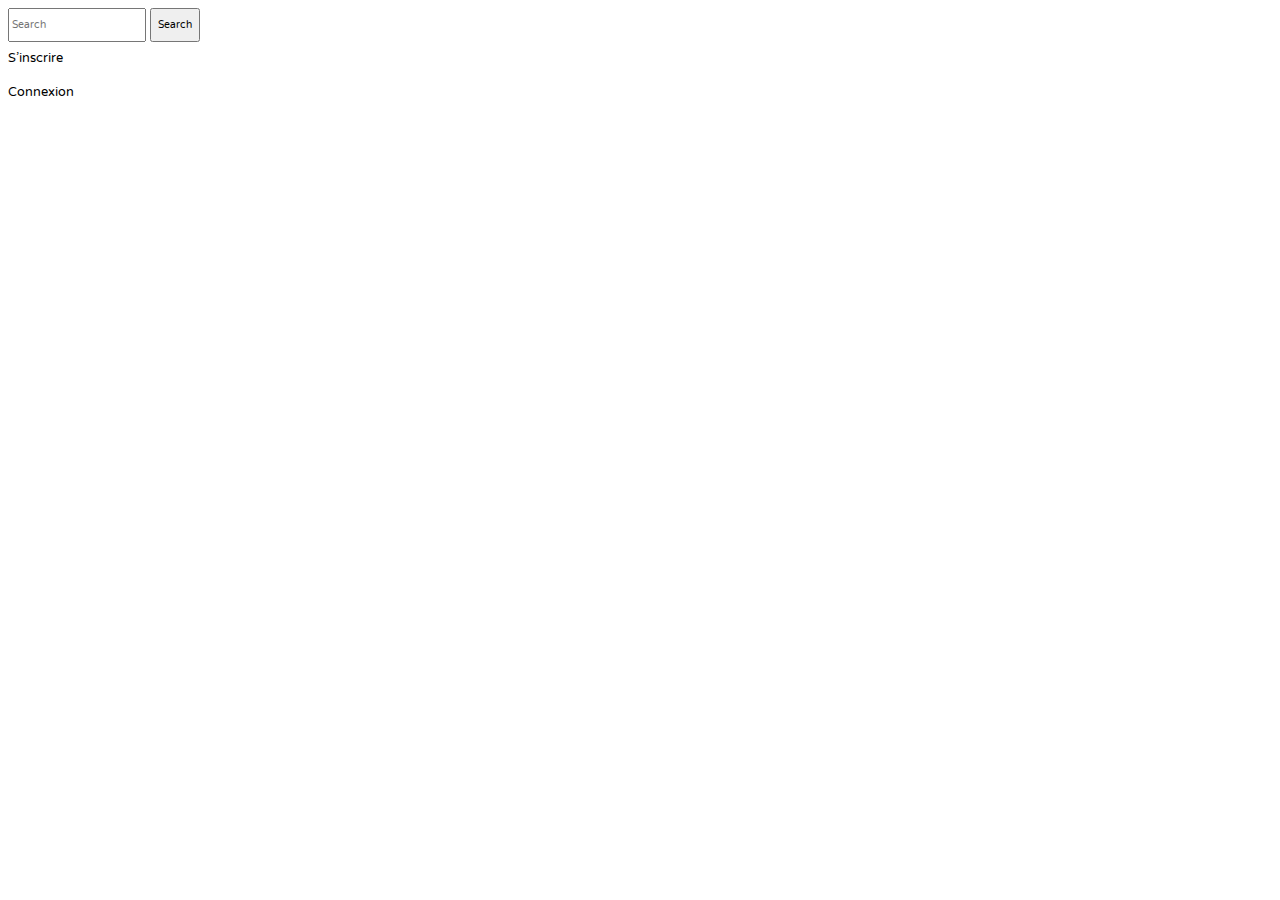
<file: public/jalon1/index.html>
<!DOCTYPE html>
<html lang="en">

<head>
    <meta charset="UTF-8">
    <meta http-equiv="X-UA-Compatible" content="IE=edge">
    <meta name="viewport" content="width=device-width, initial-scale=1.0">
    <!-- Bootstrap CSS -->
    <link href="https://cdn.jsdelivr.net/npm/bootstrap@5.1.3/dist/css/bootstrap.min.css" rel="stylesheet"
        integrity="sha384-1BmE4kWBq78iYhFldvKuhfTAU6auU8tT94WrHftjDbrCEXSU1oBoqyl2QvZ6jIW3" crossorigin="anonymous">
    <link href="./assets/styles.css" rel="stylesheet">
    <title>Accueil</title>
</head>

<body>

    <nav class="nav justify-content-center">

        <form class="d-flex">
            <input class="form-control me-2 " type="search" placeholder="Search" aria-label="Search">
            <button class="btn btn-outline-success" type="submit">Search</button>
        </form>
        <li class="nav-item">
            <a class="nav-link" href="./register.html">S'inscrire</a>
        </li>
        <li class="nav-item">
            <a class="nav-link" href="./login.html">Connexion</a>
        </li>

    </nav>
</body>

</html>
</file>
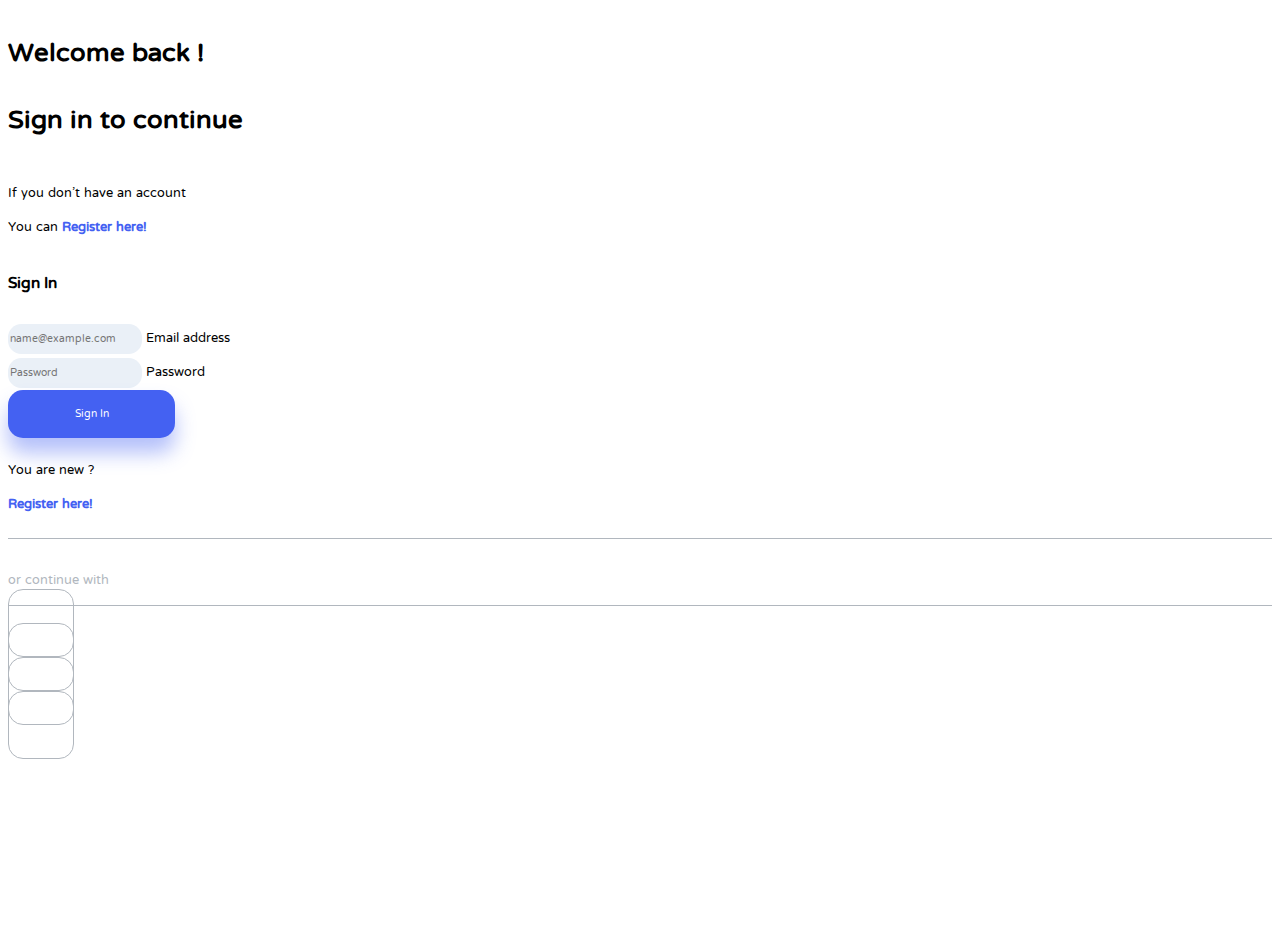
<file: public/jalon1/login.html>
<!doctype html>
<html lang="en">

<head>
    <!-- Required meta tags -->
    <meta charset="utf-8">
    <meta name="viewport" content="width=device-width, initial-scale=1">

    <!-- Bootstrap CSS -->
    <link href="https://cdn.jsdelivr.net/npm/bootstrap@5.1.3/dist/css/bootstrap.min.css" rel="stylesheet"
        integrity="sha384-1BmE4kWBq78iYhFldvKuhfTAU6auU8tT94WrHftjDbrCEXSU1oBoqyl2QvZ6jIW3" crossorigin="anonymous">
    <link href="./assets/styles.css" rel="stylesheet">

    <title>Hello, world!</title>
</head>

<body>
    <div class="container-fluid" style="height: 100vh;">
        <div class="h-100 d-flex container-fluid align-items-center">
            <div class="d-flex flex-fill d-none d-md-block">
                <div class="d-flex justify-content-center">
                    <div class="d-flex flex-column">
                        <h1 class="fw-bold">Welcome back !</br>Sign in to continue</h1>
                        <p>If you don't have an account </br>You can <a style="cursor: pointer;"
                                href="/HTML/register.html" id="registerBtn"><strong class="theme-font-color">Register
                                    here!</strong></a></p>
                    </div>
                </div>
            </div>
            <div class="d-flex flex-column justify-content-center flex-fill">
                <h3>Sign In</h3>
                <form id="loginForm">
                    <div class="mb-3">
                        <!--<label for="login_email_input">Email address</label>-->
                        <div class="form-floating">
                            <input required name="mail" type="email" class="form-control"
                                style="background-color: var(--input-bg-color); border: none; border-radius: 1em;"
                                id="login_email_input" placeholder="name@example.com">
                            <label for="login_email_input">Email address</label>
                        </div>
                    </div>
                    <div class="mb-3">
                        <!--<label for="login_password_input">Password</label>-->
                        <div class="form-floating">
                            <input required name="password" type="password" class="form-control"
                                style="background-color: var(--input-bg-color); border: none; border-radius: 1em;"
                                id="login_password_input" placeholder="Password">
                            <label for="login_password_input">Password</label>
                        </div>
                    </div>
                    <div id="err_msg" class="text-danger">
                    </div>
                    <div class="d-flex justify-content-center mb-3">
                        <button class="colorful-btn" id="loginSubmitBtn" type="submit">Sign In</button>
                    </div>
                </form>
                <div class="d-sm-flex d-md-none mb-3">
                    <p>You are new ? </br><a style="cursor: pointer;" href="/access/register" id="registerBtn"><strong
                                class="theme-font-color">Register here!</strong></a></p>
                </div>
                <div class="d-flex justify-content-center mb-5">
                    <div class="col align-self-center">
                        <div class="ui-line accent-element"></div>
                    </div>
                    <div class="col text-center">
                        <p style="transform: translateY(25%);" class="accent-text">or continue with</p>
                    </div>
                    <div class="col align-self-center">
                        <div class="ui-line accent-element"></div>
                    </div>
                </div>
                <div class="d-flex">
                    <div class="col text-center"><a href="#" class="accent-border font-color"
                            style="padding: 1em 2em; border-radius: 15px;"><i class="fab fa-google"></i></a></div>
                    <div class="col text-center"><a href="#" class="accent-border font-color"
                            style="padding: 1em 2em; border-radius: 15px;"><i class="fab fa-facebook-f"></i></a></div>
                    <div class="col text-center"><a href="#" class="accent-border font-color"
                            style="padding: 1em 2em; border-radius: 15px;"><i class="fab fa-twitter"></i></a></div>
                    <div class="col text-center"><a href="#" class="accent-border font-color"
                            style="padding: 1em 2em; border-radius: 15px;"><i class="fab fa-apple"></i></a></div>
                </div>
            </div>
        </div>
    </div>

</html>
</file>
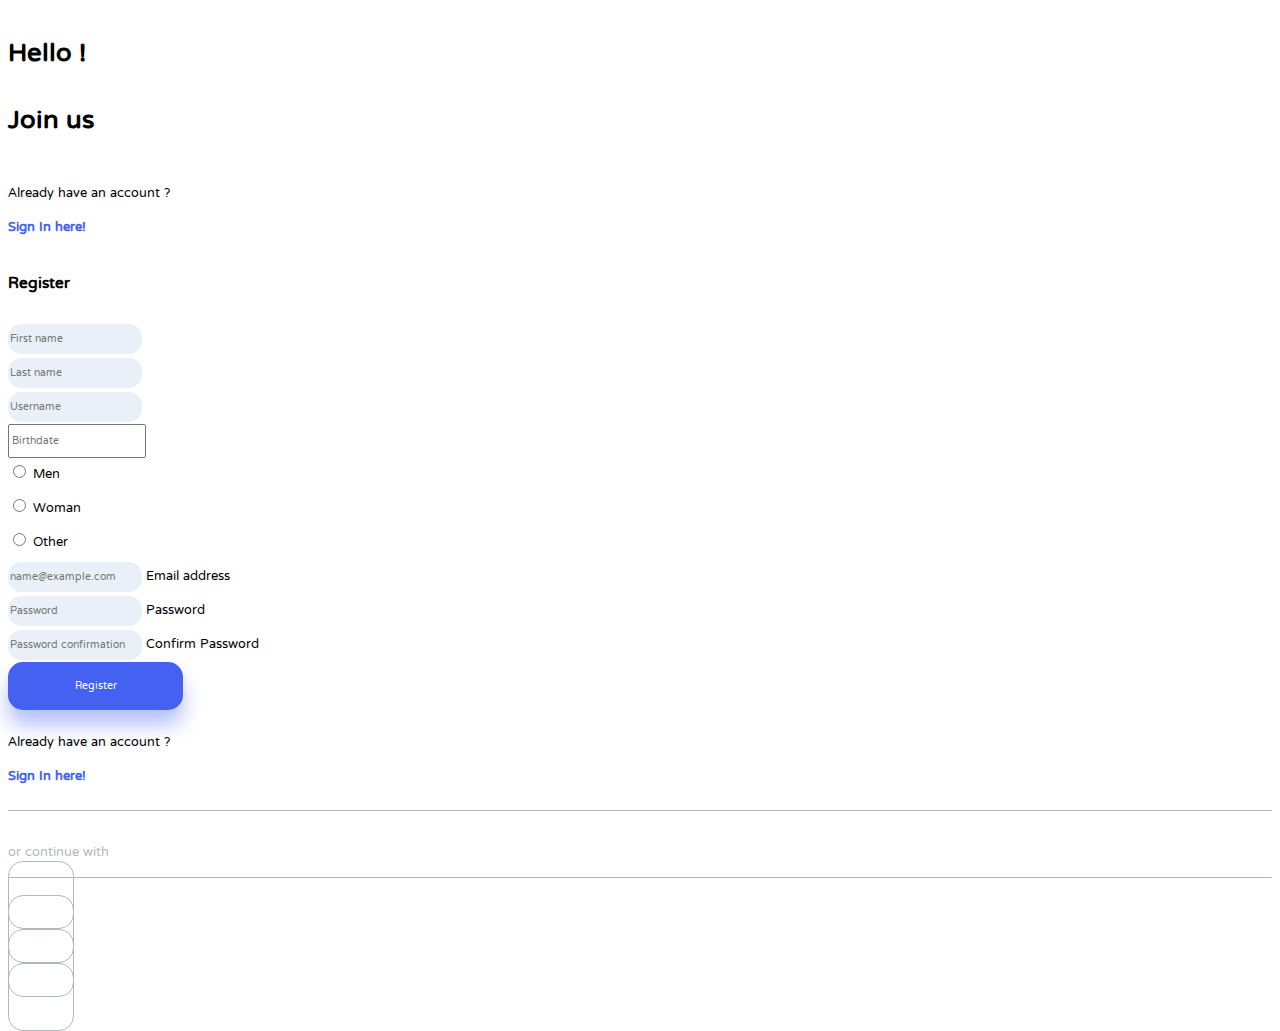
<file: public/jalon1/register.html>
<!DOCTYPE html>
<html lang="en">

<head>
    <meta charset="UTF-8">
    <meta http-equiv="X-UA-Compatible" content="IE=edge">
    <meta name="viewport" content="width=device-width, initial-scale=1.0">
    <link href="https://cdn.jsdelivr.net/npm/bootstrap@5.1.3/dist/css/bootstrap.min.css" rel="stylesheet"
        integrity="sha384-1BmE4kWBq78iYhFldvKuhfTAU6auU8tT94WrHftjDbrCEXSU1oBoqyl2QvZ6jIW3" crossorigin="anonymous">
    <link href="./assets/styles.css" rel="stylesheet">
    <title>Register</title>
</head>

<div class="container-fluid py-3">
    <div class="d-flex container-fluid align-items-center">
        <div class="d-flex flex-fill d-none d-md-block">
            <div class="d-flex justify-content-center">
                <div class="d-flex flex-column">
                    <h1 class="fw-bold">Hello !</br>Join us</h1>
                    <p>Already have an account ? </br><a style="cursor: pointer;" href="/HTML/login.html"
                            id="loginBtn"><strong class="theme-font-color">Sign In here!</strong></a></p>
                </div>
            </div>
        </div>
        <div class="d-flex flex-column justify-content-center flex-fill">
            <h3>Register</h3>
            <form id="registerForm">
                <div class="row g-3 mb-3">
                    <div class="col">
                        <input required type="text" name="first_name" class="form-control" placeholder="First name"
                            aria-label="First name"
                            style="background-color: var(--input-bg-color); border: none; border-radius: 1em;">
                    </div>
                    <div class="col">
                        <input required type="text" name="last_name" class="form-control" placeholder="Last name"
                            aria-label="Last name"
                            style="background-color: var(--input-bg-color); border: none; border-radius: 1em;">
                    </div>
                </div>
                <div class="row g-3 mb-3">
                    <div class="col">
                        <input required type="text" name="username" class="form-control" placeholder="Username"
                            aria-label="User name"
                            style="background-color: var(--input-bg-color); border: none; border-radius: 1em;">
                    </div>
                    <div class="col">
                        <div class="input-group date">
                            <input required name="birth_date" placeholder="Birthdate" type="text"
                                data-provide="datepicker" class="form-control"><span class="input-group-text"><i
                                    class="far fa-calendar-alt"></i></span>
                        </div>
                    </div>
                </div>
                <div class="mb-3">
                    <div class="form-check form-check-inline">
                        <input required name="gender" class="form-check-input" type="radio" name="inlineRadioOptions"
                            id="inlineRadio1" value="men">
                        <label class="form-check-label" for="inlineRadio1">Men</label>
                    </div>
                    <div class="form-check form-check-inline">
                        <input required name="gender" class="form-check-input" type="radio" name="inlineRadioOptions"
                            id="inlineRadio2" value="woman">
                        <label class="form-check-label" for="inlineRadio2">Woman</label>
                    </div>
                    <div class="form-check form-check-inline">
                        <input required name="gender" class="form-check-input" type="radio" name="inlineRadioOptions"
                            id="inlineRadio3" value="other">
                        <label class="form-check-label" for="inlineRadio3">Other</label>
                    </div>
                </div>
                <div class="mb-3">
                    <!--<label for="floatingInput">Email address</label>-->
                    <div class="form-floating">
                        <input required name="mail" type="email" class="form-control"
                            style="background-color: var(--input-bg-color); border: none; border-radius: 1em;"
                            id="floatingInput" placeholder="name@example.com">
                        <label for="floatingInput">Email address</label>
                    </div>
                </div>
                <div class="mb-3">
                    <!--<label for="floatingPassword">Password</label>-->
                    <div class="form-floating">
                        <input required name="password" type="password" class="form-control"
                            style="background-color: var(--input-bg-color); border: none; border-radius: 1em;"
                            id="floatingPassword" placeholder="Password">
                        <label for="floatingPassword">Password</label>
                    </div>
                </div>
                <div class="mb-3">
                    <div class="form-floating">
                        <input required name="password_confirmation" type="password" class="form-control"
                            style="background-color: var(--input-bg-color); border: none; border-radius: 1em;"
                            id="floatingPasswordConfirm" placeholder="Password confirmation">
                        <label for="floatingPasswordConfirm">Confirm Password</label>
                    </div>
                </div>
                <div id="err_msg" class="text-danger"></div>
                <div class="d-flex justify-content-center mb-5">
                    <button class="colorful-btn" type="submit" id="registerSubmitBtn">Register</button>
                </div>
            </form>
            <div class="d-sm-flex d-md-none mb-3">
                <p>Already have an account ? </br><a style="cursor: pointer;" href="/access/" id="loginBtn"><strong
                            class="theme-font-color">Sign In here!</strong></a></p>
            </div>
            <div class="d-flex justify-content-center mb-5">
                <div class="col align-self-center">
                    <div class="ui-line accent-element"></div>
                </div>
                <div class="col text-center">
                    <p style="transform: translateY(25%);" class="accent-text">or continue with</p>
                </div>
                <div class="col align-self-center">
                    <div class="ui-line accent-element"></div>
                </div>
            </div>
            <div class="d-flex">
                <div class="col text-center"><a href="#" class="accent-border font-color"
                        style="padding: 1em 2em; border-radius: 15px;"><i class="fab fa-google"></i></a></div>
                <div class="col text-center"><a href="#" class="accent-border font-color"
                        style="padding: 1em 2em; border-radius: 15px;"><i class="fab fa-facebook-f"></i></a></div>
                <div class="col text-center"><a href="#" class="accent-border font-color"
                        style="padding: 1em 2em; border-radius: 15px;"><i class="fab fa-twitter"></i></a></div>
                <div class="col text-center"><a href="#" class="accent-border font-color"
                        style="padding: 1em 2em; border-radius: 15px;"><i class="fab fa-apple"></i></a></div>
            </div>
        </div>
    </div>
</div>
</body>

</html>
</file>
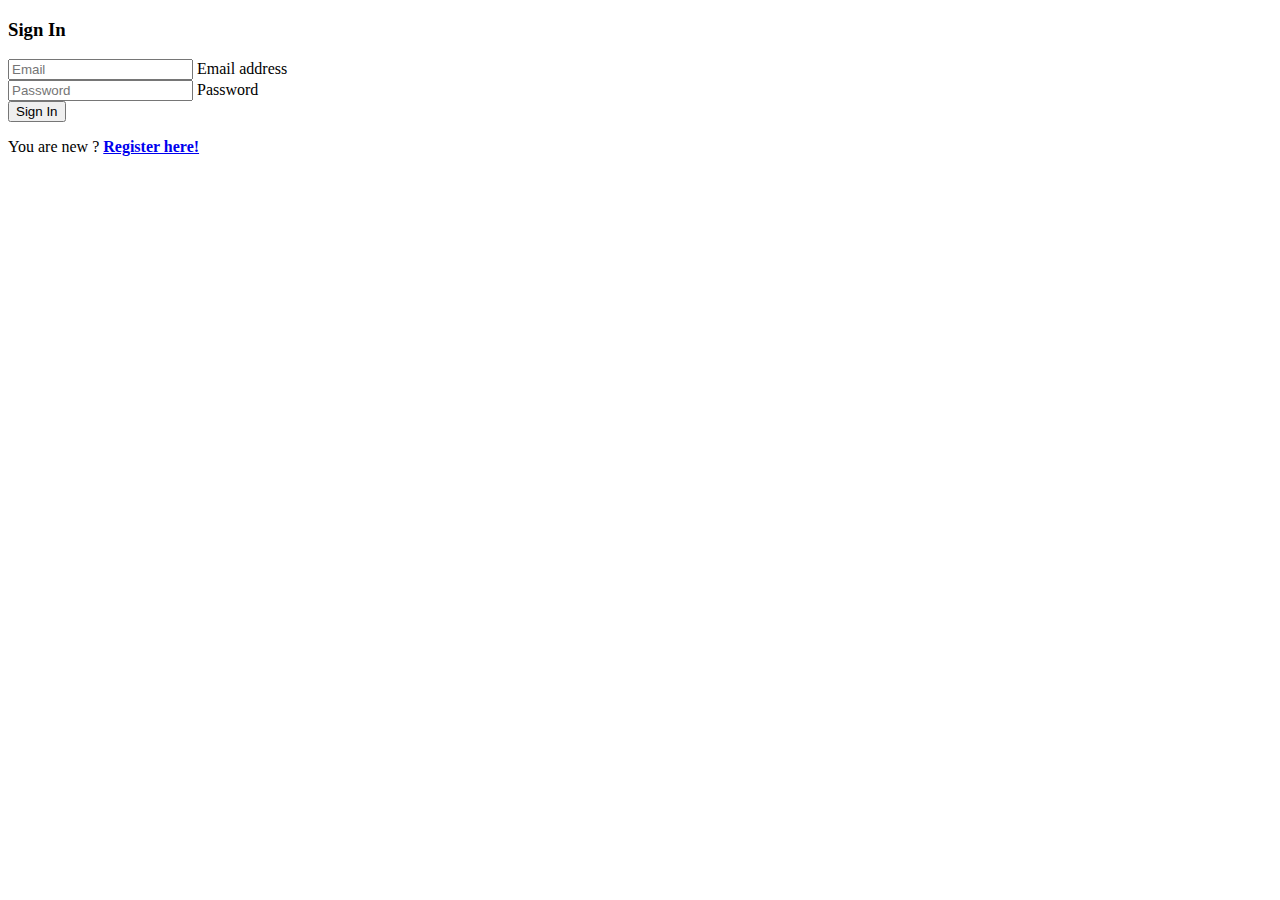
<file: public/jalon1/html_template/login.html>
<!DOCTYPE html>
<html lang="en">

<head>
    <meta charset="UTF-8">
    <meta http-equiv="X-UA-Compatible" content="IE=edge">
    <meta name="viewport" content="width=device-width, initial-scale=1.0">
    <link href="https://cdn.jsdelivr.net/npm/bootstrap@5.1.3/dist/css/bootstrap.min.css" rel="stylesheet"
        integrity="sha384-1BmE4kWBq78iYhFldvKuhfTAU6auU8tT94WrHftjDbrCEXSU1oBoqyl2QvZ6jIW3" crossorigin="anonymous">
    <title>Appa</title>
</head>

<body>
    <div class="d-flex">
        <div class="col-6 vh-100 d-flex align-items-center"
            style="background-image: url(theatre.jpg);background-size: cover;background-position: center;">

        </div>

        <div class="d-flex flex-column justify-content-center flex-fill p-3">
            <h3>Sign In</h3>
            <form id="loginForm">
                <div class="mb-3">
                    <div class="form-floating">
                        <input required name="mail" type="email" class="form-control" id="login_email_input"
                            placeholder="Email">
                        <label for="login_email_input">Email address</label>
                    </div>
                </div>
                <div class="mb-3">
                    <div class="form-floating">
                        <input required name="password" type="password" class="form-control" id="login_password_input"
                            placeholder="Password">
                        <label for="login_password_input">Password</label>
                    </div>
                </div>
                <div id="err_msg" class="text-danger">
                </div>
                <div class="d-flex justify-content-center mb-3">
                    <button class="btn btn-primary" id="loginSubmitBtn" type="submit">Sign In</button>
                </div>
            </form>
            <div class="d-sm-flex mb-3">
                <p>You are new ? <a style="cursor: pointer;" href="registerz.html" id="registerBtn"><strong
                            class="theme-font-color">Register here!</strong></a></p>
            </div>
        </div>


    </div>

</body>

</html>
</file>
<file: public/jalon1/assets/styles.css>
@import url('https://fonts.googleapis.com/css2?family=NTR&display=swap');
* {
    font-family: 'NTR', sans-serif;
}

.ui-line {
    width: 100%;
    height: 1px;
}

:root {
    --accent-color: #b1b7be;
    --default-font-color: #000;
    --input-bg-color: #eaf0f7;
    --theme-color: #4461f2;
    --default-bg-color: #fff;
}
.font-color {
    color: var(--default-font-color);
}
.theme-font-color {
    color: var(--theme-color);
}
.theme-background-color {
    background: var(--theme-color);
}
.accent-text {
    color: var(--accent-color);
}
.accent-element {
    background-color: var(--accent-color);
}
.accent-border {
    border: 1px var(--accent-color) solid;
}
.colorful-btn {
    background-color: #4461f2;
    box-shadow: 0px 15px 20px rgba(68, 97, 242, 0.4);
    color: #fff;

    font-weight: 500;
    border: none;
    border-radius: 15px;
    transition: all 0.3s ease 0s;
    cursor: pointer;
    outline: none;
    padding: 10px 5em;
}

a {
    color: var(--default-font-color);
    text-decoration: none;
}


/*PRELOADER*/
.preloader {
    background: rgba(0,0,0, 0.6);
    backdrop-filter: blur(6px);
    display: flex;
    align-items: center;
    justify-content: center;
    z-index: 1000;
    position: absolute;
    top: 0;
    left: 0;
}
  .pswp__preloader__icn {
    opacity:0.75;
    width: 14px;
    height: 14px;
    -webkit-animation: clockwise 500ms linear infinite;
    animation: clockwise 500ms linear infinite;
  }
  
  /* The idea of animating inner circle is based on Polymer loading indicator by Keanu Lee https://blog.keanulee.com/2014/10/20/the-tale-of-three-spinners.html */
  .pswp__preloader__cut {
    position: relative;
    width: 7px;
    height: 14px;
    overflow: hidden;
    
      position: absolute;
    top: 0;
    left: 0;
  }
  
  .pswp__preloader__donut--fake {
     box-sizing: border-box;
  
    width: 14px;
      height: 14px;
      
    
    border: 2px solid red;
     border-radius: 50%;
    position: absolute;
    top: 0;
    left: 0;
    
      background: none;
      margin:0;
  }
  
  .pswp__preloader__donut {
    box-sizing: border-box;
  
    width: 14px;
      height: 14px;
      
    
    border: 2px solid #FFF;
     border-radius: 50%;
    border-left-color: transparent;
    border-bottom-color: transparent;
    
      position: absolute;
    top: 0;
    left: 0;
   
    
    
      position: absolute;
    top: 0;
    left: 0;
    
      background: none;
      margin:0;
    
      -webkit-animation: donut-rotate 1000ms cubic-bezier(.4,0,.22,1) infinite;
    animation: donut-rotate 1000ms cubic-bezier(.4,0,.22,1) infinite;
  
  }
  
  
  @-webkit-keyframes clockwise {
    0% { -webkit-transform: rotate(0deg) }
    100% { -webkit-transform: rotate(360deg) }
  }
  @keyframes clockwise {
    0% { transform: rotate(0deg) }
    100% { transform: rotate(360deg) }
  }
  @-webkit-keyframes donut-rotate {
    0% { -webkit-transform: rotate(0) }
    50% { -webkit-transform: rotate(-140deg) }
    100% { -webkit-transform: rotate(0) }
  }
  @keyframes donut-rotate {
    0% { transform: rotate(0) }
    50% { transform: rotate(-140deg) }
    100% { transform: rotate(0) }
  }
  
  /*TOP NAVBAR*/
  .header-bar a {
      height: 32px;
      width: 32px;
      backdrop-filter: blur(2px);
      background-color: rgba(255, 255, 255, 0.6);
      color: var(--default-font-color);
      border-radius: 50%;
      font-size: 18px;
      position: relative;
      overflow: hidden;
      display: flex;
      justify-content: center;
      align-items: center;
  }
  .header-bar {
      background: none !important;
      height: 50px;
  }

  /*USER PROFILE*/
  .user-banner {
      height: 150px;
      background-position: center;
      background-size: cover;
      left: 0;
      top: 0;
      z-index: -1;
  }

  .pp-frame {
    display: flex;
    align-items: center;
    width: 160px;
    height: 160px;
    left: 50%;
    transform: translateY(-50%);
    background: var(--default-bg-color);
    border-radius: 50%;
}
.pp-frame button {
    width: 150px;
    height: 150px;
    border-radius: 50%;
    border: none;
    background: none;
}
.pp-frame img {
    width: 150px;
    height: 150px;
    border-radius: 50%;
}

.pp-blade {
    height: 90px;
}

@media (max-width: 735px) {
    .pp-blade {
        height: 53px;
    }
    .pp-frame {
        height: 87px;
        width: 87px;
    }
    .pp-frame button {
        height: 77px;
        width: 77px;
    }
    .pp-frame img {
        height: 77px;
        width: 77px;
    }
}

.follow-btn {
    background: var(--theme-color);
    border: none !important;
    color: #fff;
}

.travel-tile img{
    width: 100%;
    border-radius: 20px;
}

#foot-bar {
    background: rgba(255,255,255,0.7);
    backdrop-filter: blur(5px);
    height: 53px;
}

.posts-grid {
    display: grid;
    grid-template-columns: repeat(3, 1fr);
    grid-gap: 10px;
}

/*CHAT*/
#chat .message{
  border: none;
  border-radius: 10px;
  font-size: 17px;
  padding: 10px;
  max-width: 45%;
}
#chat .selfMessage{
  background-color: rgb(77, 155, 243);
  margin-left: 55%;
  margin-top: 2%;
}
#chat .responseMessage{
  background-color: rgb(204, 211, 211);
  margin-top: 2%;
}
</file>
